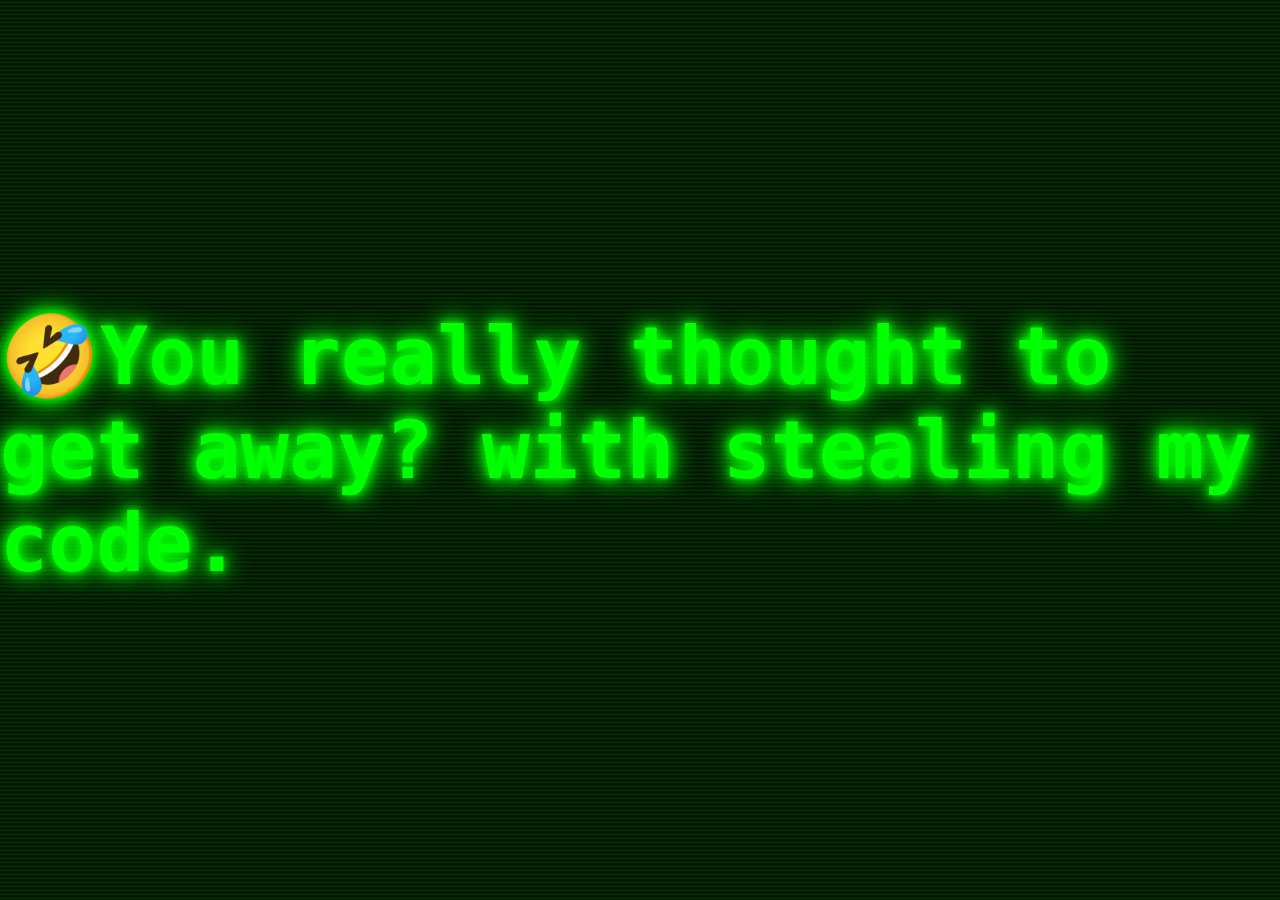
<file: Security/security.html>
<!DOCTYPE html>
<html lang="en">
<head>
    <meta charset="UTF-8">
    <meta name="viewport" content="width=device-width, initial-scale=1.0">
    <title>Steal Protection</title>
    <link rel="stylesheet" href="securty.css">
</head>
<body>
<body class="matrix-bg">
  <div class="matrix-container">
    <h1 class="matrix-text" data-text="MATRIX">🤣You really thought to get away? with stealing my code.</h1>
    <div class="rain"></div>
  </div>
</body>
</body>
</html>
</file>
<file: Security/securty.css>
body {
  background: #000;
  overflow: hidden;
  margin: 0;
  height: 100vh;
}

.matrix-container {
  position: relative;
  display: flex;
  justify-content: center;
  align-items: center;
  height: 100vh;
  z-index: 2; /* Ensure it stays above the rain effect */
}

.matrix-text {
  color: #0f0;
  font-size: 80px;
  font-family: monospace;
  position: relative;
  text-shadow: 0 0 10px #0f0, 0 0 20px #0f0, 0 0 30px #0f0;
  z-index: 2; /* Ensure it stays above the rain effect */
}


.rain {
  position: absolute;
  top: 0;
  left: 0;
  width: 100%;
  height: 100%;
  background: repeating-linear-gradient(
    0deg,
    rgba(0, 255, 0, 0.1) 0,
    rgba(0, 255, 0, 0.2) 2px,
    transparent 4px
  );
  animation: rain 10s linear infinite;
  z-index: 1; /* Place it behind the text */
}

/* Animation for the rain effect */
@keyframes rain {
  0% {
    transform: translateY(-100%);
  }
  100% {
    transform: translateY(100%);
  }
}
</file>
